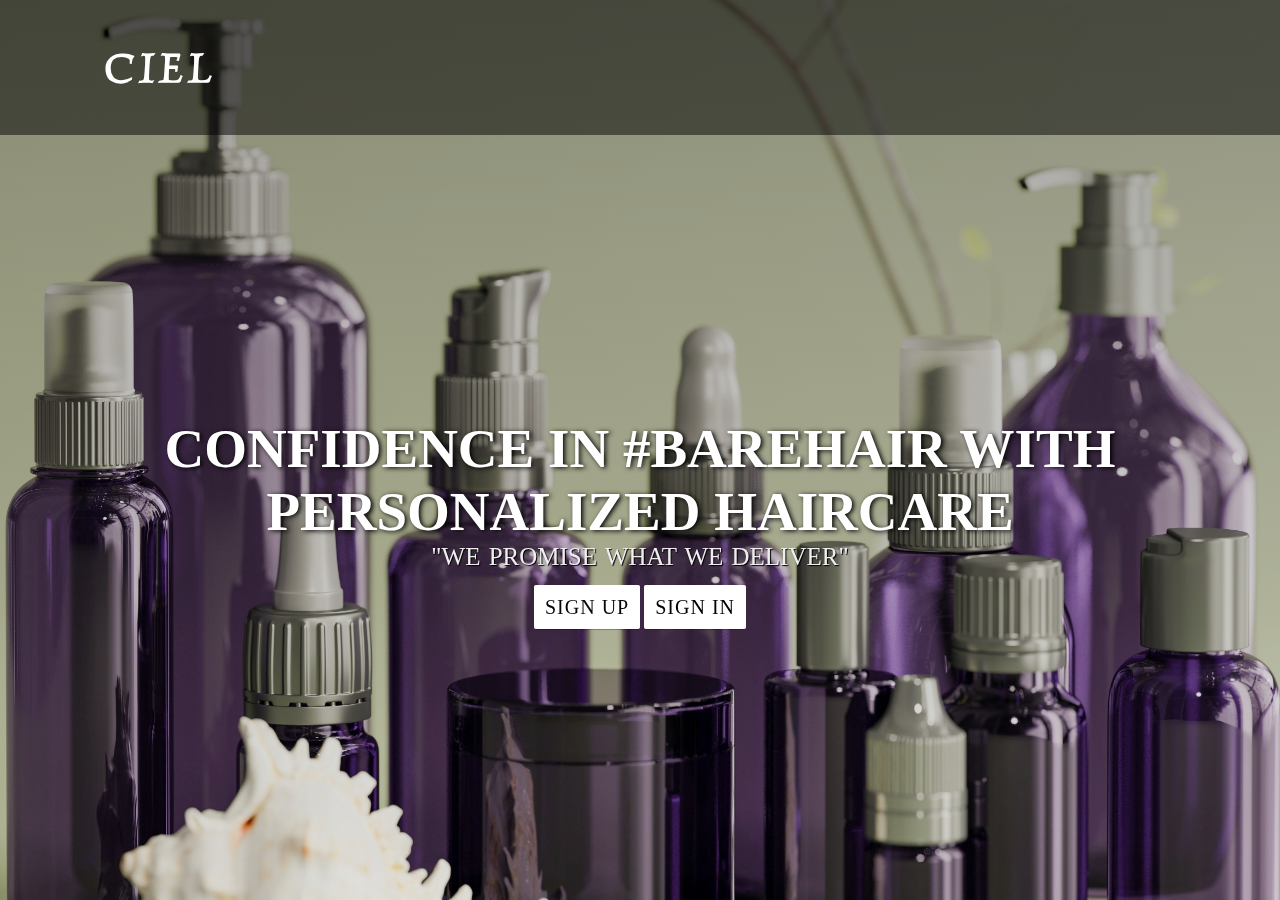
<file: templates/index.html>
<!DOCTYPE html>
<html lang="en">
<head>
    <title></title>
    <link rel="stylesheet" type="text/css" href="/static/index.css">
    <link rel="stylesheet"href="https://cdnjs.cloudflare.com/ajax/libs/animate.css/3.7.2/animate.min.css"/>
    <link href="https://fonts.googleapis.com/css2?family=Luxurious+Roman&display=swap" rel="stylesheet">
    
</head>
<body>
    

<header>
<nav>
    <div class="logo"> <h1 class="animated infinite h"> CIEL </h1> </div>
    
</nav>
    <main>
        <section>
            <h1>CONFIDENCE IN #BareHair WITH PERSONALIZED HAIRCARE<span> </span></h1>
            <p>"WE PROMISE WHAT WE DELIVER"</p>
            <a href="/signup" class="btntwo">sign up</a>
            <a href="/signin" class="btnthree">sign in</a>
        </section>
    </main>


</header>
</body>
</html>
</file>
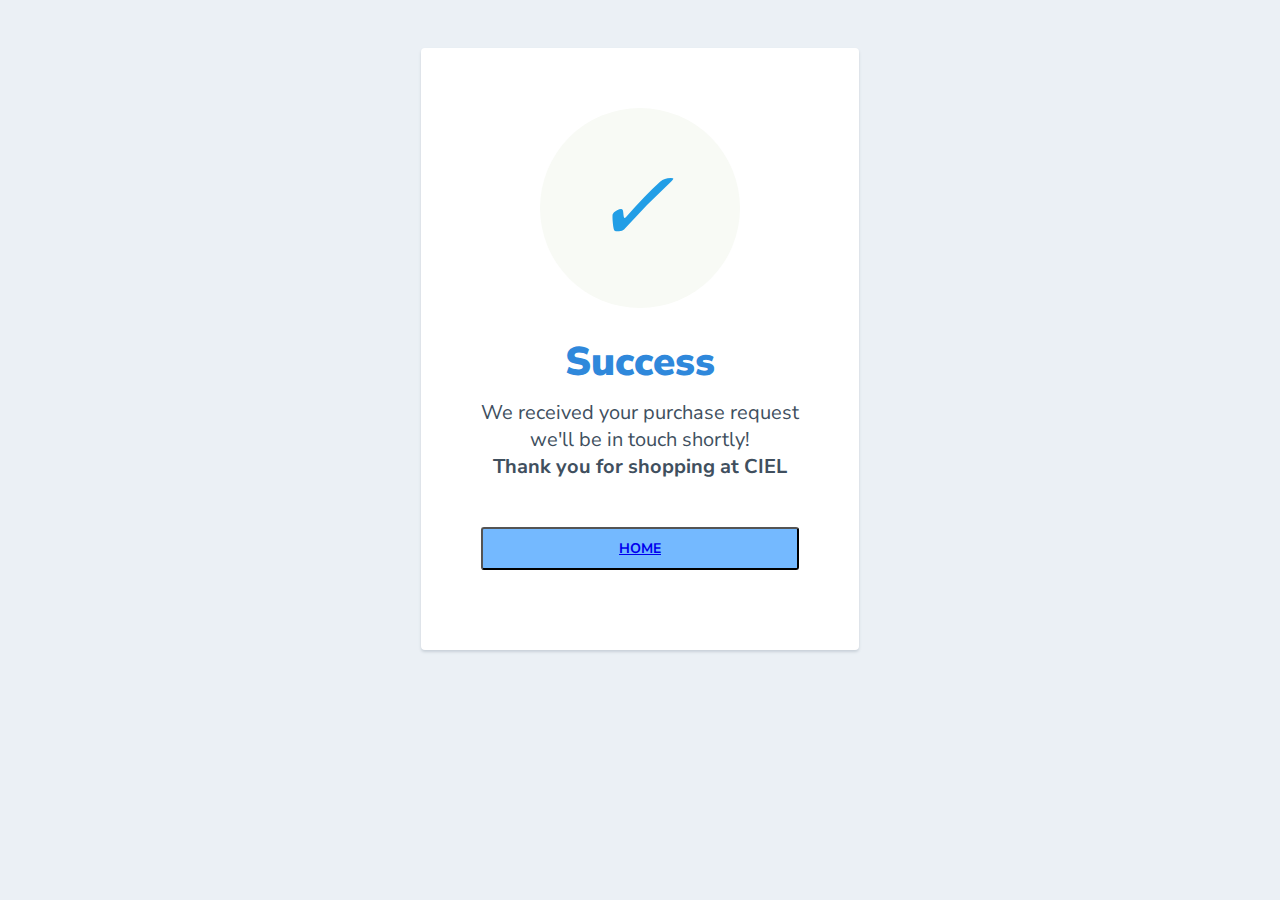
<file: templates/confirm.html>
<html>
  <head>
    <link href="https://fonts.googleapis.com/css?family=Nunito+Sans:400,400i,700,900&display=swap" rel="stylesheet">
  </head>
    <style>
      body {
        text-align: center;
        padding: 40px 0;
        background: #EBF0F5;
      }
        h1 {
          color: #2f88db;
          font-family: "Nunito Sans", "Helvetica Neue", sans-serif;
          font-weight: 900;
          font-size: 40px;
          margin-bottom: 10px;
        }
        p {
          color: #404F5E;
          font-family: "Nunito Sans", "Helvetica Neue", sans-serif;
          font-size:20px;
          margin: 0;
        }
      i {
        color: #229ee6;
        font-size: 100px;
        line-height: 200px;
        margin-left:-15px;
      }
      .card {
        background: white;
        padding: 60px;
        border-radius: 4px;
        box-shadow: 0 2px 3px #C8D0D8;
        display: inline-block;
        margin: 0 auto;
      }
      
      .btn{
        background-color: #74b9ff;
        border-radius: 3px;
        color: #fff;
        display: flex;
        align-items: center;
        justify-content: center;
        font-family: inherit;
        font-weight: bold;
        font-size: 14px;
        padding: 10px;
        margin: 20px 0;
        width: 100%;
      }

      .btn-ghost{
        background-color: transparent;
        border-color: #ecf2ff;
        color: #141c2c;
      
      }
      .btn-img{
            margin-right: 5px;
            width: 20px;

      }
    </style>
    <body>
      <div class="card">
      <div style="border-radius:200px; height:200px; width:200px; background: #F8FAF5; margin:0 auto;">
        <i class="checkmark">✓</i>
      </div>
        <h1>Success</h1> 
        <p>We received your purchase request<br/> we'll be in touch shortly!
        <br><strong>Thank you for shopping at CIEL</strong> </br>
        
        <br><button class="btn"><a href="/welcme">HOME</button></a>
        </p>
      </div>
    </body>
</html>
</file>
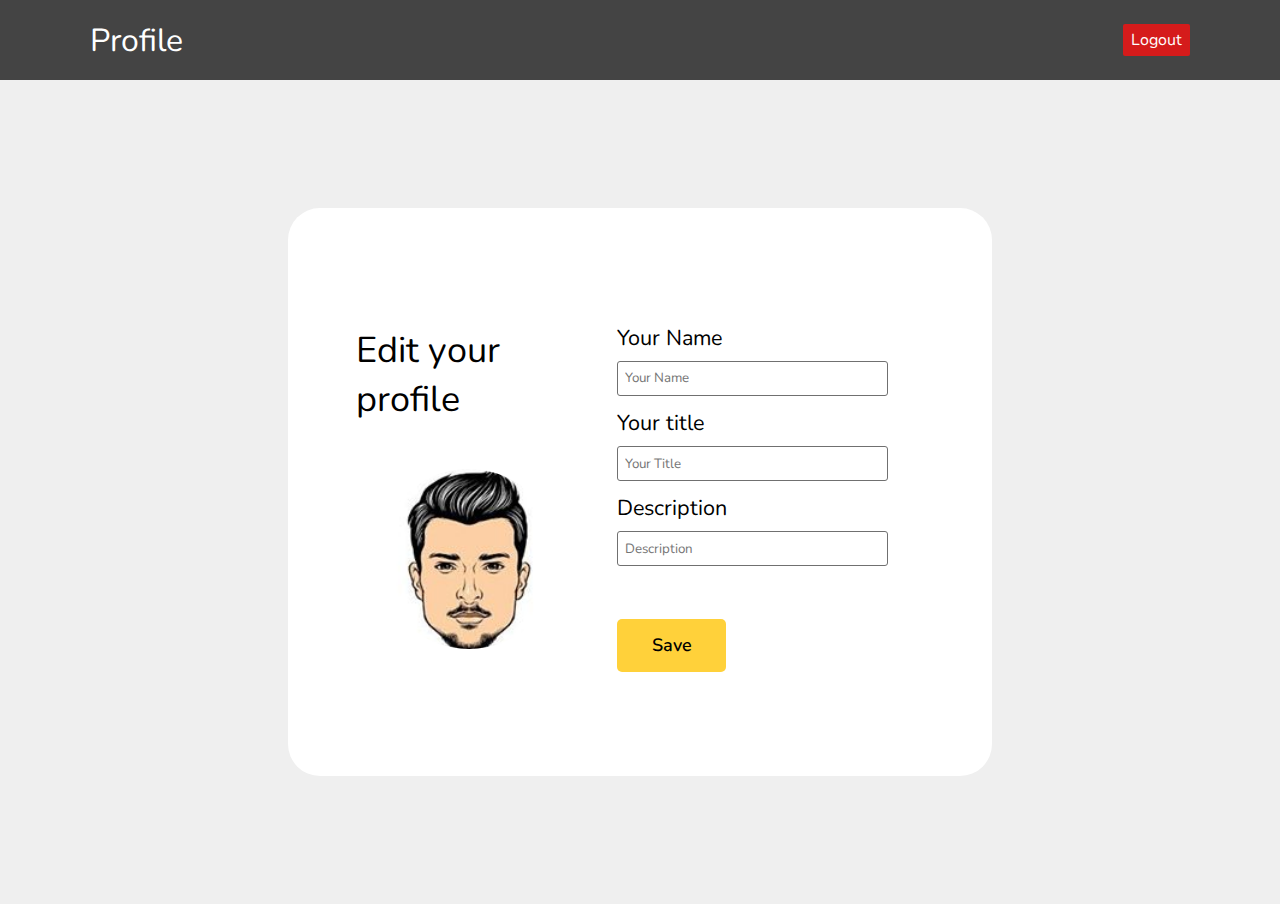
<file: templates/home.html>
<!doctype html>
<html lang="en">
  <head>
    <!-- Required meta tags -->
    <meta charset="utf-8">
    <meta name="viewport" content="width=device-width, initial-scale=1, shrink-to-fit=no">

    
    <link href="https://fonts.googleapis.com/css2?family=Nunito:ital,wght@0,200;0,300;0,400;0,600;0,700;0,800;0,900;1,200;1,300;1,400;1,600;1,700;1,800;1,900&display=swap" rel="stylesheet">

    <link rel="stylesheet" href="../static/profile.css">
    <link rel="stylesheet" href="../static/home.css">

    <title>Profile</title>
  </head>
  <body>

    <header>
        <nav class="navbar">
            <a href="/profile" class="logo">Profile</a>
                <a class="profile-icon-link-container" href="/index">
                    <div class="header-logout">Logout</div>
                </a>
        </nav>
    </header>

    <main class="main-container">
            <form class = 'container' action="" method="POST" enctype="multipart/form-data">
                <div class="profile-photo-container profile-photo-form-container">
                    <p class="profile-page-heading">Edit your profile</p>
                    <img src="../media/default.jpg" alt="user-image" width="" srcset="">

                </div>
            

                <div class="user-content-container user-profile-form-container">
                    <ul>
                        <li class="name">
                            <label for="user-name">Your Name</label>
                            <input type="text" name="" id="user-name" class="user-name-input" placeholder="Your Name">
                        </li>
                        <li class="title">
                            <label for="user-title">Your title</label>
                            <input type="text" name="" id="user-title" class="user-title-input" placeholder="Your Title">
                        </li>
                        <li class="desc">
                            <label for="user-desc">Description</label>
                            <input type="text" name="" id="user-desc" class="user-desc-input" placeholder="Description">
                        </li>
                    </ul>
                    <br><button class="profile-save-button"> Save </button>
                </div>
            </form>
    </main>

    <script>

    var id_name = document.getElementById('id_name')
    var id_title = document.getElementById('id_title')
    var id_desc = document.getElementById('id_desc')
    id_name.placeholder = 'Your Name'
    id_title.placeholder = 'Your Title'
    id_desc.placeholder = 'Description'

    </script>

  </body>
</html
</file>
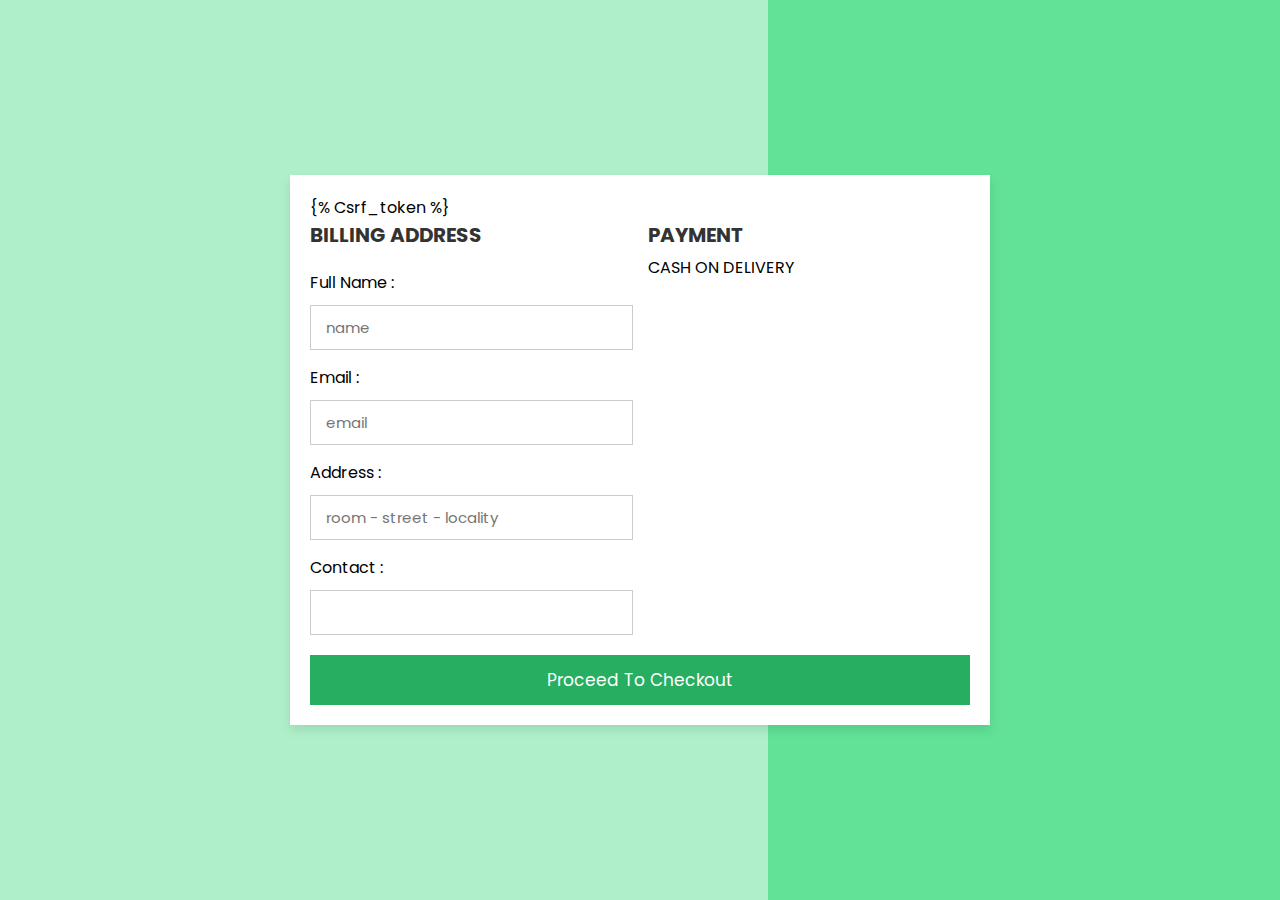
<file: templates/payment.html>
<!DOCTYPE html>
<html lang="en">
<head>
    <meta charset="UTF-8">
    <meta http-equiv="X-UA-Compatible" content="IE=edge">
    <meta name="viewport" content="width=device-width, initial-scale=1.0">
    <link rel="stylesheet" href="/static/payment.css">

</head>
<body>
<div class="container">
    <form action="payment" method="POST">
        {% csrf_token %}   
        <div class="row">
            <div class="col">
                <h3 class="title">billing address</h3>
                <div class="inputBox">
                    <span>full name :</span>
                    <input type="text"  name='fullname' placeholder="name">
                </div>
                <div class="inputBox">
                    <span>email :</span>
                    <input type="email"  name='email' placeholder="email">
                </div>
                <div class="inputBox">
                    <span>address :</span>
                    <input type="text" name='address' placeholder="room - street - locality">
                </div>
                <div class="inputBox">
                    <span>Contact :</span>
                    <input type="number" name=contact placeholde="contact">
                </div>
            </div>
            <div class="col">
                <h3 class="title">payment</h3>
                <div class="mode">
                    <span> CASH ON DELIVERY </span>
                </div>
            </div>
        </div>
        <input type="submit" value="proceed to checkout" class="submit-btn">
    </form>
</div>    
</body>
</html>
</file>
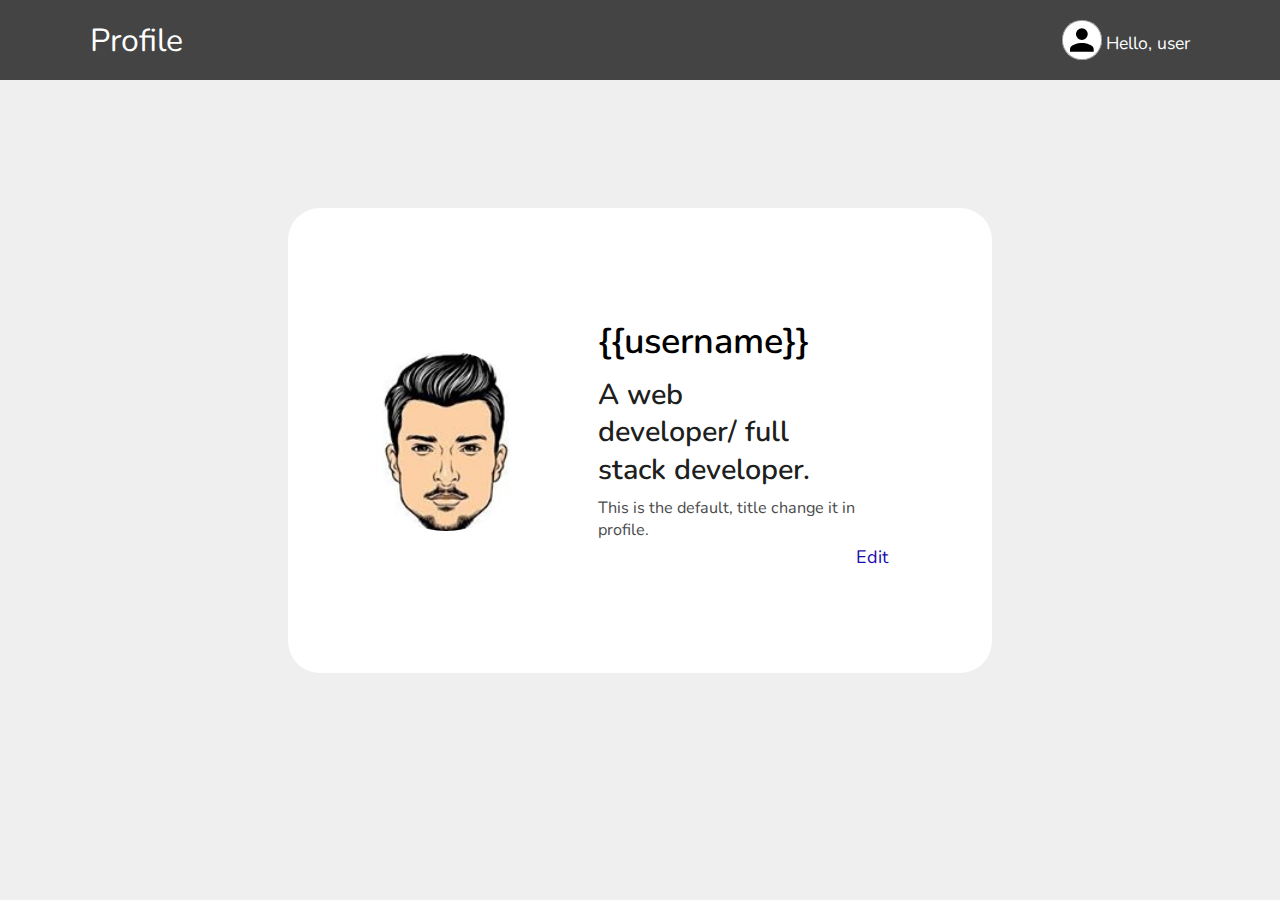
<file: templates/profile.html>
<!doctype html>
<html lang="en">
  <head>
    <!-- Required meta tags -->
    <meta charset="utf-8">
    <meta name="viewport" content="width=device-width, initial-scale=1, shrink-to-fit=no">

    
    <link href="https://fonts.googleapis.com/css2?family=Nunito:ital,wght@0,200;0,300;0,400;0,600;0,700;0,800;0,900;1,200;1,300;1,400;1,600;1,700;1,800;1,900&display=swap" rel="stylesheet">

    <link rel="stylesheet" href="../static/profile.css">

    <title>Home</title>
  </head>
  <body>
    <header>
        <nav class="navbar">
            <p class="logo">Profile</p>
                <a class="profile-icon-link-container" href="profile.html">
                    <img src="../media/default.svg" alt="profile-icon">
                    <span class="header-username">Hello, user</span>
                </a>
        </nav>
    </header>

    <script>
        var cross = document.getElementById('cross')
        cross.addEventListener('click', ()=> {
            document.getElementsByClassName('notification-container')[0].style.display = 'none';
        })

    </script>


    <main class="main-container">
        <div class="container">
            <div class="profile-photo-container">
                <img src="../media/default.jpg" alt="User Image" width="100px" srcset="">
            </div>


            <div class="user-content-container">
                <p class="username">{{username}}</p>
                <p class="user-title">A web developer/ full stack developer.</p>
                <p class="user-desc">This is the default, title change it in profile.</p>
                <div class="profile-edit-link-container">
                    <a href="/home">Edit</a>
                </div>
            </div>
        </div>
    </main>
  </body>
</html>
</file>
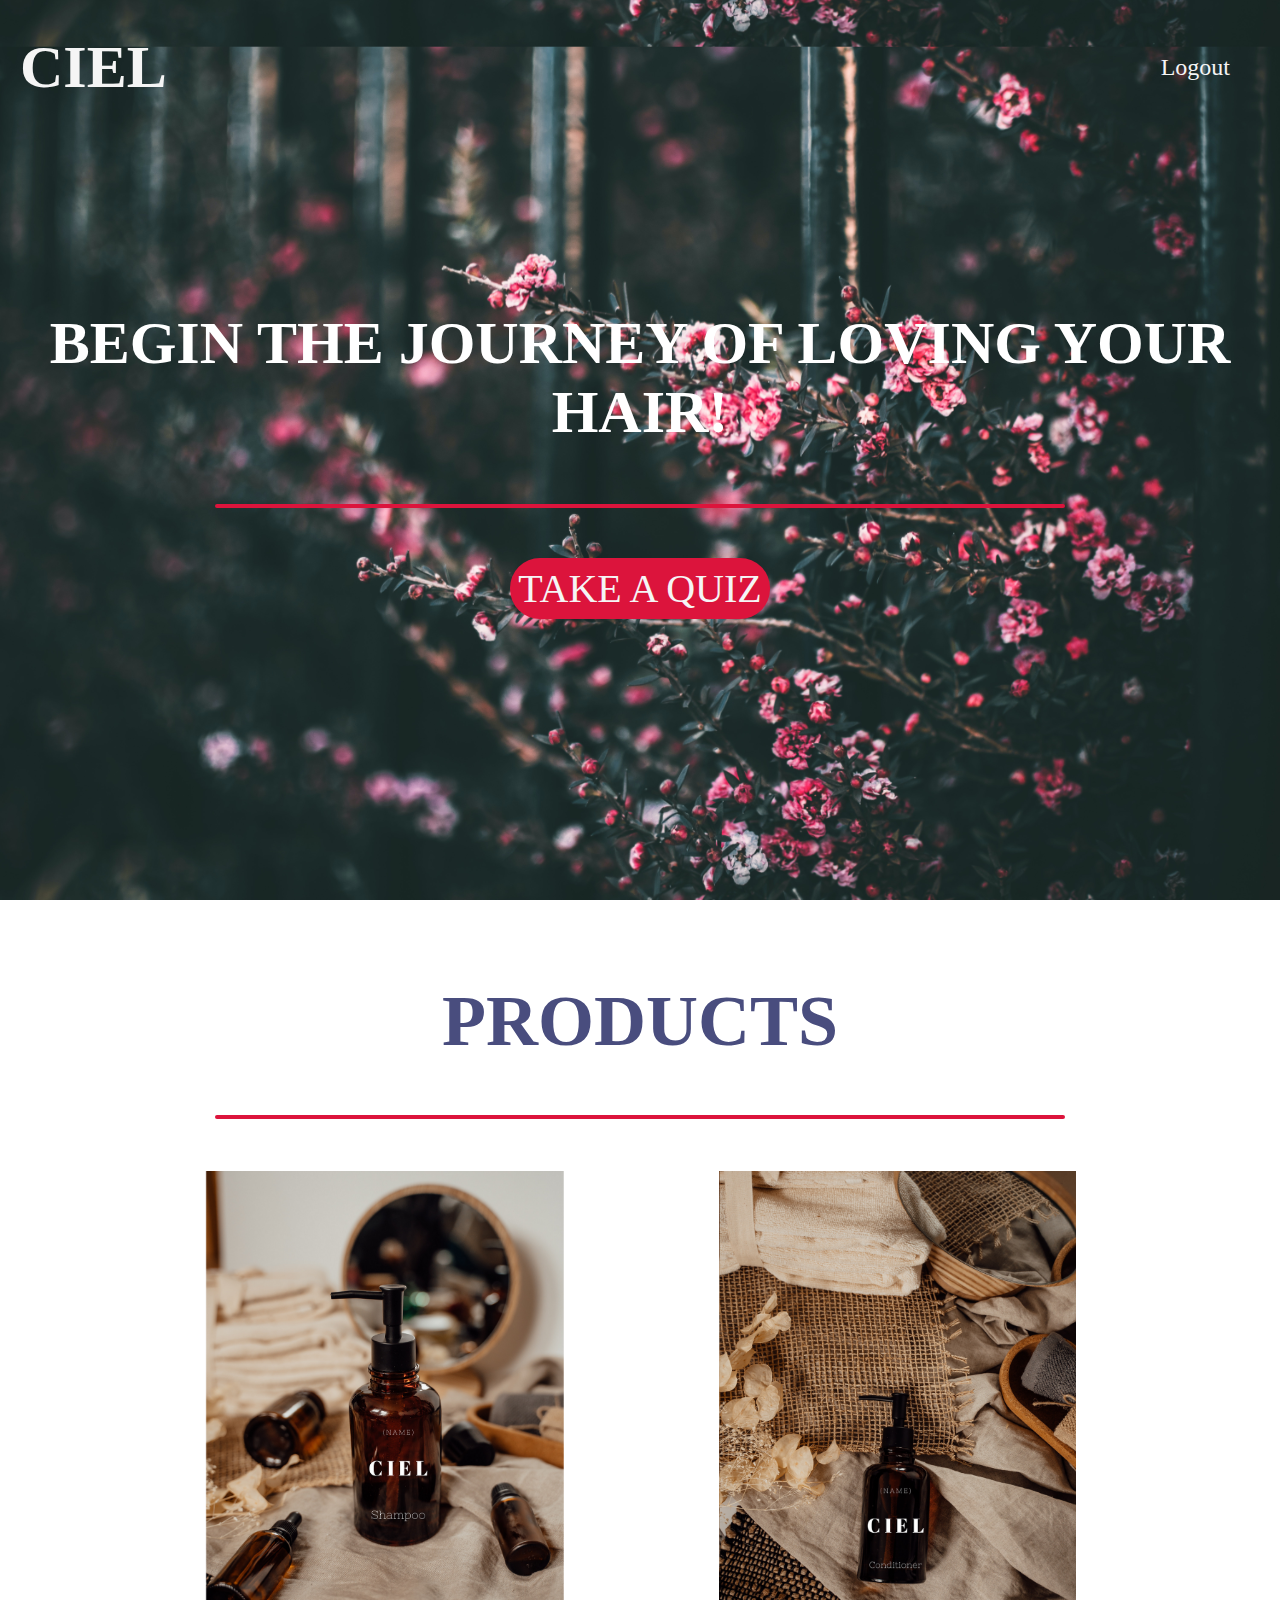
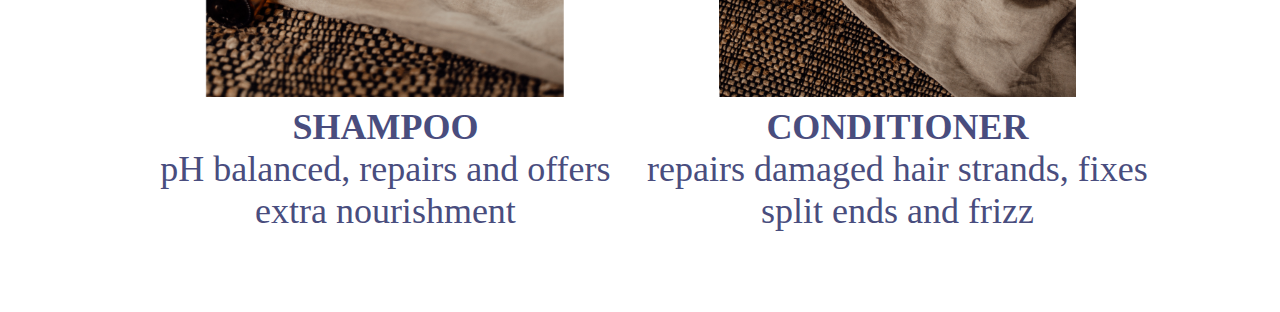
<file: templates/welcme.html>
<!DOCTYPE html>
<html lang="en">
<head>
    <meta charset="UTF-8">
    <meta http-equiv="X-UA-Compatible" content="IE=edge">
    <meta name="viewport" content="width=device-width, initial-scale=1.0">
    <title>CIEL</title>
    <link rel="stylesheet"type="text/css" href="/static/welcome.css">
</head>
<body>
    <nav class="navbar">
        <h1 class="logo">CIEL</h1>
        <ul class="nav-links">
            <li><a href="/index">Logout</a></li>
        </ul>   
    </nav>
    <header>
        <div class="header-content">
          <h2>BEGIN THE JOURNEY OF LOVING YOUR HAIR!</h2> 
          <br><div class="line"></div></br>
          <a href="/quiz" class="ctn">TAKE A QUIZ</a>
        </div>
    </header>
    <section class="productss">
        <div class="title">
            <h1>PRODUCTS</h1>
            <br><div class="line"></div></br>
            <div class="row">
                <div class="col">
                    <img src="../media/dazzle1.png" alt="">
                    <h4>SHAMPOO</h4>
                    <div class="text"><p>pH balanced, repairs and offers extra nourishment</p></div>
                </div>
                <div class="col">
                    <img src="../media/conditioner1.png" alt="">
                    <h4>CONDITIONER</h4>
                    <div class="text"><p>repairs damaged hair strands, fixes split   ends and frizz</p></div>
                </div>
        </div>
    </section>

</body>
</html>
</file>
<file: static/index.css>
*{
    margin: 0; padding: 0; box-sizing: border-box;
    
}



header{
    width: 100%; height: 100vh;
    background-image: linear-gradient(rgba(0,0,0,0.3),rgba(0,0,0,0.1)),url('/media/SHAMPOO.jpg');
    background-repeat: no-repeat;
    background-size: cover;
    backdrop-filter: blur(5px);
}

nav{
    width: 100%; height: 15vh;
    background: rgba(0,0,0,0.5);
    color: white; display: flex; justify-content: space-between;
    align-items: center; text-transform: uppercase;
    

}
    nav .logo{
        width: 25%; text-align: center;
        font-family: 'Luxurious Roman', cursive;
        font-size: 20px;
        font-weight: 600;
        letter-spacing: 5px;
       /* background: blueviolet;*/
    }
    nav .menu{
        width: 40%;
        display: flex; justify-content: space-around;

    }
    nav .menu a {
        width: 20%;
        text-decoration: none; color: white;
        font-weight: bold;
        text-align: center;

        display: inline-block;
        border: 1px solid rgba(255,255,255,0.5);
        
        padding: 10px;
        box-shadow: 0px 0.5px 5px rgba(0, 0, 0, 0.5) ;
        box-sizing: border-box;
        transition: 0.5s ease-in-out;
        

    }
    nav .menu a:hover {
        background: #8d64cf;
        border: 1px solid #8d64cf;
    }

   
main{
    width: 100%;
    height: 85vh;
    display: flex;
    justify-content: center;
    align-items: center;
    text-align: center; color: white;
}   

section h1{
    /*margin: 30px 0 20px 0;*/
    font-size: 55px;
    font-weight: 700;
    text-shadow: 2px 1px 5px black;
    text-transform: uppercase;


}
section p{
    font-size: 25px;
    color: #eee;
    word-spacing: 2px;
    margin-bottom: 25px;
    text-shadow: 1px 1px 1px black;
} 
section a{
    padding: 12px 30 px;
    border-radius: 4px;
    outline: none;
    text-transform: uppercase;
    font-size: 13px;
    font-weight: 500;
    text-decoration: none;
    letter-spacing: 1px;
}
section .btnone{
    /*background: #00b894;*/
    border: 1px solid rgba(255,255,255,0.5);
    box-sizing: border-box;
    box-shadow: 0px 0.5px 0px rgba(0, 0, 0, 0.5);
    text-align: center;
    padding: 10px;
    border-radius: 2px;
    transition: 0.5s ease-in-out;

    background: #fff;
    color: #000;
    font-size: 20px;
}
section .btnone:hover{
    background: #f0b8ed;
    border: 1px solid #f0b8ed;
}
section .btntwo{
    border: 1px solid rgba(255,255,255,0.5);
    box-sizing: border-box;
    box-shadow: 0px 0.5px 0px rgba(0, 0, 0, 0.5);
    text-align: center;
    padding: 10px;
    border-radius: 2px;
    transition: 0.5s ease-in-out;

    background: #fff;
    color: rgb(7, 7, 7);
    font-size: 20px;
}
section .btntwo:hover{
    background: #f0b8ed;
    border: 1px solid #f0b8ed;
}

section .btnthree{
    border: 1px solid rgba(255,255,255,0.5);
    box-sizing: border-box;
    box-shadow: 0px 0.5px 0px rgba(0, 0, 0, 0.5);
    text-align: center;
    padding: 10px;
    border-radius: 2px;
    transition: 0.5s ease-in-out;

    background: #fff; 
    color: #000;
    font-size: 20px;
}
section .btnthree:hover{
    background: #f0b8ed;
    border: 1px solid #f0b8ed;
}
</file>
<file: static/profile.css>
*, body {
  margin: 0;
  padding: 0;
  font-family: Nunito;
}

body {
  background-color: #EFEFEF;
}

header {
  background-color: #444444;
  height: 5em;
  display: flex;
  align-items: center;
}

.navbar {
  width: 100%;
  display: flex;
  margin: auto 7%;
  justify-content: space-between;
  align-items: center;
}

.logo {
  color: white;
  font-size: 2em;
  font-weight: semi-bold;
  text-decoration: none;
}

.logo:hover {
  color: white;
}

.profile-icon-link-container {
  display: flex;
  align-items: center;
  margin: auto 0;
}


.profile-icon-link-container img {
  margin: auto .3em auto auto;
  width: 2.5em;
}

.profile-icon-link-container span {
  margin: auto 0 .3em auto ;
  text-decoration: none;
  color: white;
  font-size: 1.1em;
}

a {
  text-decoration: none;
}


/* notification block */


.notification-container {
  width: 100%;
  display: flex;
  justify-content: center;
}
.notification {
  padding: .8em 5%;
  background-color: rgba(64, 243, 243, 0.808);
  display: flex;
  align-items: center;
  justify-content: space-between;
  width: 60%;
  border-radius: 5px;
}

#cross {
  cursor: pointer;
}

/* Main Container css */

.main-container {
  width: 50%;
  background-color: white;
  margin: 10% auto;
  border-radius: 2em;
  padding: 2em 2em;
}

.container {
  display: flex;
  margin: 2em 2em;
  align-items: center;
  justify-content: space-between;
}

.profile-photo-container {
  
  display: flex;
  flex-direction: column;
  justify-content: center;
  align-items: center;
}

.profile-photo-container img {
  width: 10em;
  height: 10em;
  object-fit: cover;
  border-radius: 50%;
  margin: .5em auto;
}

.user-content-container{
  display: flex;
  flex-direction: column;
  margin: 2em;
  padding-left: 2em;
}

.username {
  font-size: 2em;
  font-weight: 600;
  margin: 5px 0;
}

.user-title {
  font-size: 1.6em;
  font-weight: 600;
  color: rgba(0, 0, 0, 0.876);
  margin: 5px 0;
  width: 80%;
  line-height: 1.3em
}

.user-desc {
  font-size: .9em;
  color: #4B4B4B;
  margin: 4px auto 4px 0;
}

.profile-edit-link-container {
  display: flex;
  justify-content: flex-end;
  
}

.profile-edit-link-container a {
  text-decoration: none;
  color: #1a0dab;
}


@media only screen and (max-width: 1200px) {
  .container {
      display: block;
  }

  .main-container {
      padding: 2em 1.5em;
  }

  .user-content-container {
      padding-left: 0;
  }

  .profile-photo-container {
      width: 100%;
  }
}


@media only screen and (max-width: 700px) {
  .user-content-container {
      margin: 2em auto;
  }

  .user-title {
      width: 100%;
  }

  .main-container {
      margin: 10% auto;
      width: 75%;
  }

  .header-username {
      display: none;
  }

  .profile-photo-container {
      width: 100%;
  }
}

@media only screen and (min-width: 1200px){
  .user-content-container {
      width: 60%;
  }
  .profile-photo-container {
      margin: auto;
      width: 30%;
  }

  .container {
      font-size: 18px;
  }
}
</file>
<file: static/home.css>
#note {
    position: absolute;
    z-index: 101;
    top: 0;
    left: 0;
    right: 0;
    background: #fde073;
    text-align: center;
    line-height: 2.5;
    overflow: hidden; 
    -webkit-box-shadow: 0 0 5px black;
    -moz-box-shadow:    0 0 5px black;
    box-shadow:         0 0 5px black;
  }
  
  .profile-icon-link-container div{
    display: block;
    background-color: #D51B1B;
    padding: .3em .5em;
    border-radius: 2px;
    color: white;
  }
  
  
  .profile-page-heading {
    font-size: 2em;
    margin-bottom: 1em;
  }
  
  .profile-photo-form-container {
    width: 50%;
  }
  
  .profile-photo-container button{
    margin-top: 1.5em;
    width: 70%;
    padding: .8em;
    background-color: #FFD13A;
    border: none;
    border-radius: 3px;
    font-size: 1em;
    font-weight: 600;
  }
  
  #id_profile_img {
    width: 70% - 1.6em;
    padding: .8em .8em;
    margin-top: 1.5em;
    width: 70%;
    padding: .8em;
    background-color: #FFD13A;
    border: none;
    border-radius: 3px;
    font-size: 1em;
    font-weight: 600;
    cursor: pointer;
  }
  
  
  .user-profile-form-container {
    width: 60%;
    margin: 2em;
    padding: 0;
  }
  
  .user-content-container ul{
    list-style-type: none;
    display: flex;
    flex-direction: column;
    width: 100%;
    justify-content: center;
  }
  
  .user-content-container ul  li {
    display: flex;
    flex-direction: column;
    width: 100%;
  }
  
  
  
  .user-profile-form-container label {
    font-size: larger;
    width: 100%;
    margin: .5em auto .3em 0;
  }
  
  .user-profile-form-container input {
    width: 100%-14px;
    height: 2.5em;
    border-radius: 3px;
    border: solid #707070 1px;
    margin: .1em 0;
    padding: 0 7px;
  }
  
  .profile-save-button {
    margin-top: 1.5em;
    width: 40%;
    padding: .8em;
    background-color: #FFD13A;
    border: none;
    border-radius: 5px;
    font-size: 1em;
    font-weight: 600;
    cursor: pointer;
  }
  
  
  @media only screen and (max-width: 1200px) {
    .container {
        display: block;
        margin-left: .1em;
        margin-right: .1em;
    }
  
    .main-container {
        padding: 2em 1.5em;
  
    }
  
    .user-profile-form-container {
        padding-left: 0;
        margin: 2em auto;
        width: 90%;
    }
  
    .profile-photo-container {
        width: 100%;
    }
  }
  
  
  @media only screen and (max-width: 600px) {
    .user-profile-form-container {
        margin: 2em auto;
    }
  
    .user-title {
        width: 100%;
    }
  
    .main-container {
        margin: 10% auto;
        width: 80%;
    }
  
    .header-username {
        display: none;
    }
  
    .profile-photo-container {
        width: 100%;
    }
  }
</file>
<file: static/payment.css>
@import url('https://fonts.googleapis.com/css2?family=Poppins:wght@100;300;400;500;600&display=swap');

*{
  font-family: 'Poppins', sans-serif;
  margin:0; padding:0;
  box-sizing: border-box;
  outline: none; border:none;
  text-transform: capitalize;
  transition: all .2s linear;
}

.container{
  display: flex;
  justify-content: center;
  align-items: center;
  padding:25px;
  min-height: 100vh;
  background: linear-gradient(90deg, #aff0ca 60%, #61e297 40.1%);
}

.container form{
  padding:20px;
  width:700px;
  background: #fff;
  box-shadow: 0 5px 10px rgba(0,0,0,.1);
}

.container form .row{
  display: flex;
  flex-wrap: wrap;
  gap:15px;
}

.container form .row .col{
  flex:1 1 250px;
}

.container form .row .col .title{
  font-size: 20px;
  color:#333;
  padding-bottom: 5px;
  text-transform: uppercase;
}

.container form .row .col .inputBox{
  margin:15px 0;
}

.container form .row .col .inputBox span{
  margin-bottom: 10px;
  display: block;
}

.container form .row .col .inputBox input{
  width: 100%;
  border:1px solid #ccc;
  padding:10px 15px;
  font-size: 15px;
  text-transform: none;
}

.container form .row .col .inputBox input:focus{
  border:1px solid #000;
}

.container form .row .col .flex{
  display: flex;
  gap:15px;
}

.container form .row .col .flex .inputBox{
  margin-top: 5px;
}

.container form .row .col .inputBox img{
  height: 34px;
  margin-top: 5px;
  filter: drop-shadow(0 0 1px #000);
}

.container form .submit-btn{
  width: 100%;
  padding:12px;
  font-size: 17px;
  background: #27ae60;
  color:#fff;
  margin-top: 5px;
  cursor: pointer;
}

.container form .submit-btn:hover{
  background: #2ecc71;
}
.col.mode{
    text-align: center;
}
</file>
<file: static/welcome.css>
@import url('https://fonts.googleapis.com/css2?family=Bebas+Neue&family=IM+Fell+Great+Primer:ital@1&family=Open+Sans:wght@400;600&display=swap');
* {
    margin: 0;
    padding: 0;
    box-sizing: border-box;
}
a {
    color: inherit;
    text-decoration: none;
}
ul{
    list-style: none;
}
.navbar{
    position: absolute;
    top: 0;
    left: 0;
    display: flex;
    width: 100%;
    justify-content: space-between;
    padding: 20px;
    color: whitesmoke;
}

.nav-links{
    display: flex;
    align-items: center;
    font-size:x-large;
    cursor: pointer;
}

.nav-links li{
    margin: 0 30px;
    
}
.nav-links li:hover{
    background: grey;
    border-radius:  100px;
    padding: 8px;
}
.nav-links a li{
    border: 0;
}

header {
    width: 100vw;
    height: 100vh;
    background-image:  url('/media/welcome.jpg');
    background-position: bottom;
    background-size:100%;
    display: flex;
    align-items: center;
    justify-content: center;  
    
}
.header-content {
    margin-bottom: 150px;
    color: white;
    text-align: center;
    
} 
.line {
    width: 850px ;
    height: 4px;
    background: crimson;
    margin: 10px auto;
    border-radius: 5px;
}
.header-content {
    font-size: 7vmin;
    margin-top: 50px;
    margin-bottom: 30px;
    font-size: 40px;
}
.ctn{
    padding: 8px;
    background: crimson;
    border-radius: 30px;
    color: whitesmoke;
}
.ctn:hover {
    background: #9d98a7;
    border: 1px solid #8d64cf;
}
.menu-btn{
    position: absolute;
    top: 30px;
    right: 30px;
    width: 40px;
    cursor: pointer;
}
nav{
    width: 100%; height: 15vh;
    color:  white; display: flex; justify-content: left;
    align-items: center;
    text-align: left;
    font-size: 30px;
    font-family:'Times New Roman', Times, serif
}
section {
    width: 80%;
    margin: 80px auto;
}
.title {
    text-align:  center;
    font-size: 4vmin;
    color: rgb(73, 77, 126);
    width: 100%;
}
.row {
    display: flex;
    align-items: center;
    width: 100%;
    justify-content: space-between;
    
}
.row .col img{
    width: 70%;
    height: 50%;
    align-items: center;
}
img:hover{
    transform: scale(1.1);
}
</file>
